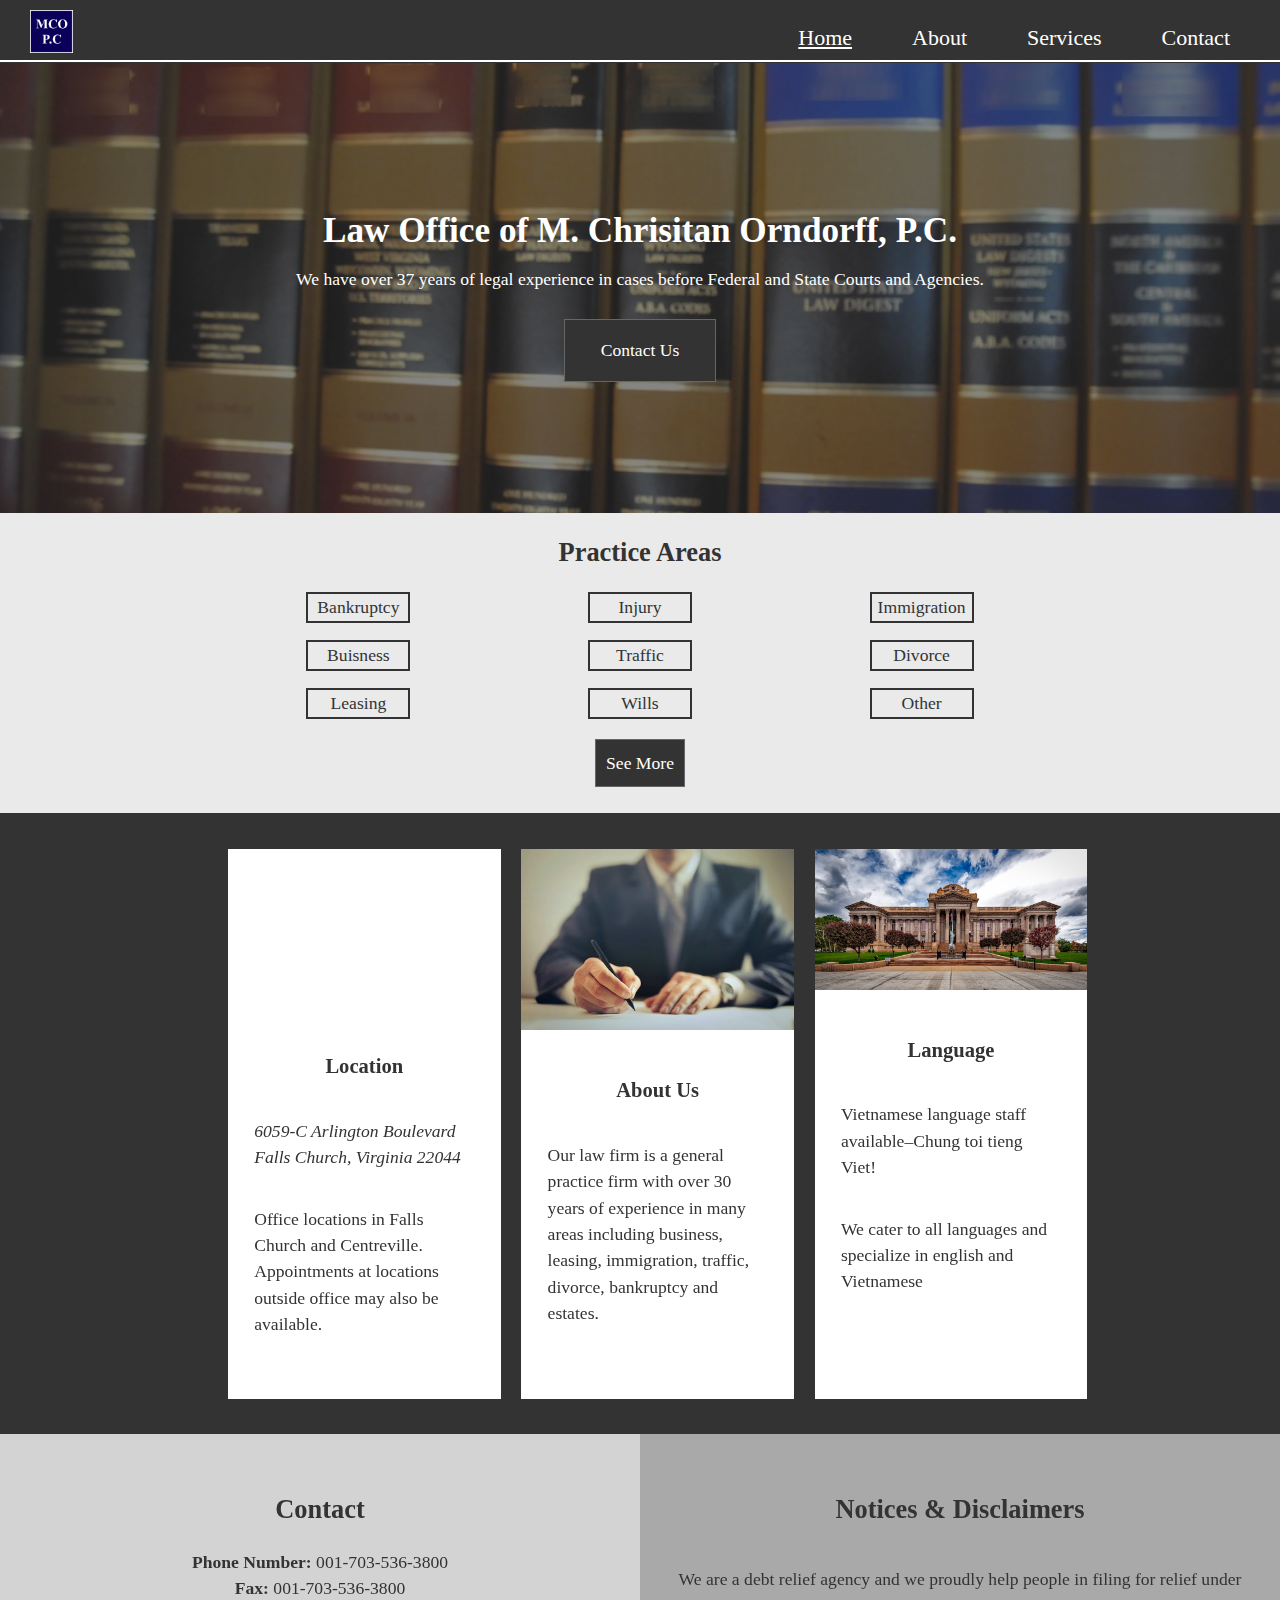
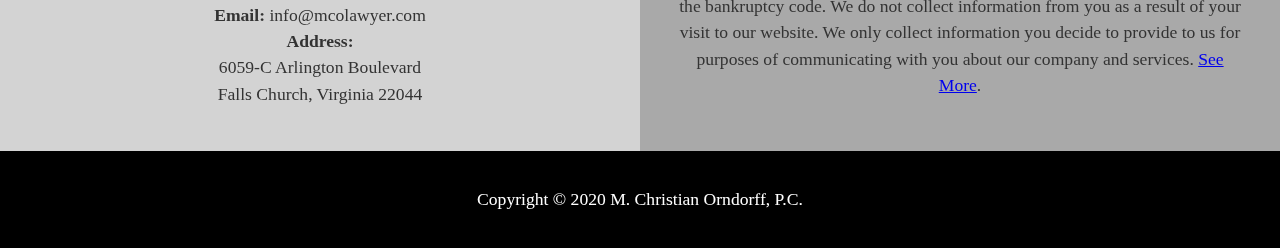
<file: index.html>
<!DOCTYPE html>
<html lang="en">

<head>
    <meta charset="UTF-8">
    <meta name="viewport" content="width=device-width, initial-scale=1, shrink-to-fit=no">
    <title>mcolawyer.com | Home</title>
    <link rel="stylesheet" href="css/style.css">
    <link rel="shortcut icon" type="image/x-icon" href="./img/law-firm-logo.jpg" />
    <script src="JS/script.js"></script>
</head>

<body>
    <!-- Header  Navbar + Showcase -->
    <header class="with-showcase">
        <div class="navbar">
            <div id="branding">
                <a href="index.html"><img src="img/law-firm-logo.jpg" alt=""></a>
            </div>

            <nav>
                <ul>
                    <li class="current"><a href="index.html">Home</a></li>
                    <li><a href="about.html">About</a></li>
                    <li><a href="services.html">Services</a></li>
                    <li><a href="contact.html">Contact</a></li>
                </ul>
            </nav>
        </div>

        <div id="showcase" class="grid">
            <div class="bg-img"></div>
            <div class="content-wrap">
                <h1>Law Office of M. Chrisitan Orndorff, P.C.</h1>
                <p>
                    We have over 37 years of legal experience in cases before Federal and State Courts and Agencies.
                </p>
                <a href="contact.html" class="btn">Contact Us</a>
            </div>
        </div>
    </header>

    <!-- Main Area -->
    <main id="main">
        <!-- Section A-->
        <section id="section-a" class="grid">
            <div class="content-wrap">
                <h2 class="content-title"> Practice Areas </h2>
                <div class="content-text">
                    <div id="services">
                        <ul>
                            <li>
                                <a href="services.html#bankruptcy">Bankruptcy</a>
                            </li>

                            <li>
                                <a href="services.html#injury">Injury</a>
                            </li>

                            <li>
                                <a href="services.html#immigration">Immigration</a>
                            </li>

                            <li>
                                <a href="services.html#buisness">Buisness</a>
                            </li>

                            <li>
                                <a href="services.html#traffic">Traffic</a>
                            </li>

                            <li>
                                <a href="services.html#divorce">Divorce</a>
                            </li>

                            <li>
                                <a href="services.html#leasing">Leasing</a>
                            </li>

                            <li>
                                <a href="services.html#will"> Wills</a>
                            </li>

                            <li>
                                <a href="services.html">Other</a>
                            </li>
                        </ul>
                    </div>
                    <a href="services.html" class="btn">See More</a>
                </div>
        </section>

        <!-- Section B -->
        <section id="section-b" class="grid">
            <ul>
                <li>
                    <div class="card">
                        <div class="card-header">
                            <iframe
                                src="https://www.google.com/maps/embed?pb=!1m18!1m12!1m3!1d3106.5430402794236!2d-77.14359304911618!3d38.86581585631005!2m3!1f0!2f0!3f0!3m2!1i1024!2i768!4f13.1!3m3!1m2!1s0x89b7b47b4741dfd9%3A0x565ac88658997ae4!2sLaw%20Office%20of%20M.%20Christian%20Orndorff%2C%20P.C.!5e0!3m2!1sen!2sus!4v1590360312709!5m2!1sen!2sus"
                                width="600" height="450" frameborder="0" style="border:0;" allowfullscreen=""
                                aria-hidden="false" tabindex="0"></iframe>
                        </div>
                        <div class="card-content">
                            <h3 class="card-title"> Location </h2>
                                <p>
                                    <em>6059-C Arlington Boulevard
                                        Falls Church, Virginia 22044 </em>
                                </p>
                                <p>
                                    Office locations in Falls Church and Centreville. Appointments at locations outside
                                    office may also be available.
                                </p>
                        </div>
                </li>

                <li>
                    <div class="card">
                        <div class="card-header">
                            <img src="img/lawyer.jpeg" alt="">
                        </div>
                        <div class="card-content">
                            <h3 class="card-title"> About Us </h2>
                                <p>
                                    Our law firm is a general practice firm with over 30 years of experience in many areas including business, leasing, immigration, traffic, divorce, bankruptcy and estates. 
                                </p>
                        </div>
                </li>

                <li>
                    <div class="card">
                        <div class="card-header">
                            <img src="img/court.jpeg" alt="">
                        </div>
                        <div class="card-content">
                            <h3 class="card-title"> Language </h2>
                                <p>
                                    Vietnamese language staff available–Chung toi tieng Viet!
                                </p>
                                <p>
                                    We cater to all languages and specialize in english and Vietnamese
                                </p>
                        </div>
                </li>
            </ul>


        </section>
    </main>

    <!-- Section C -->

    <div id="section-c" class="grid">
        <div class="box">
            <h2 class="content-title">Contact</h2>
            <ul>
                <li><strong>Phone Number: </strong> 001-703-536-3800</li>
                <li><strong>Fax: </strong> 001-703-536-3800</li>
                <li><strong>Email: </strong> info@mcolawyer.com</li>
                <li><strong>Address: </strong>
                    6059-C Arlington Boulevard
                    Falls Church, Virginia 22044
                </li>
            </ul>
        </div>
        <div class="box">
            <h2 class="content-title">Notices & Disclaimers</h2>
            <p>We are a debt relief agency and we proudly help people in filing for relief under the bankruptcy code. We
                do not collect information from you as a result of your visit to our website. We only collect
                information you decide to provide to us for purposes of communicating with you about our company and
                services.
                <a href="disclaimer.html"> See More</a>.
            </p>
        </div>
    </div>

    <footer id="main-footer">
        <p class="col-sm-4">Copyright &copy; 2020 M. Christian Orndorff, P.C.</p>
    </footer>
</body>

</html>
</file>
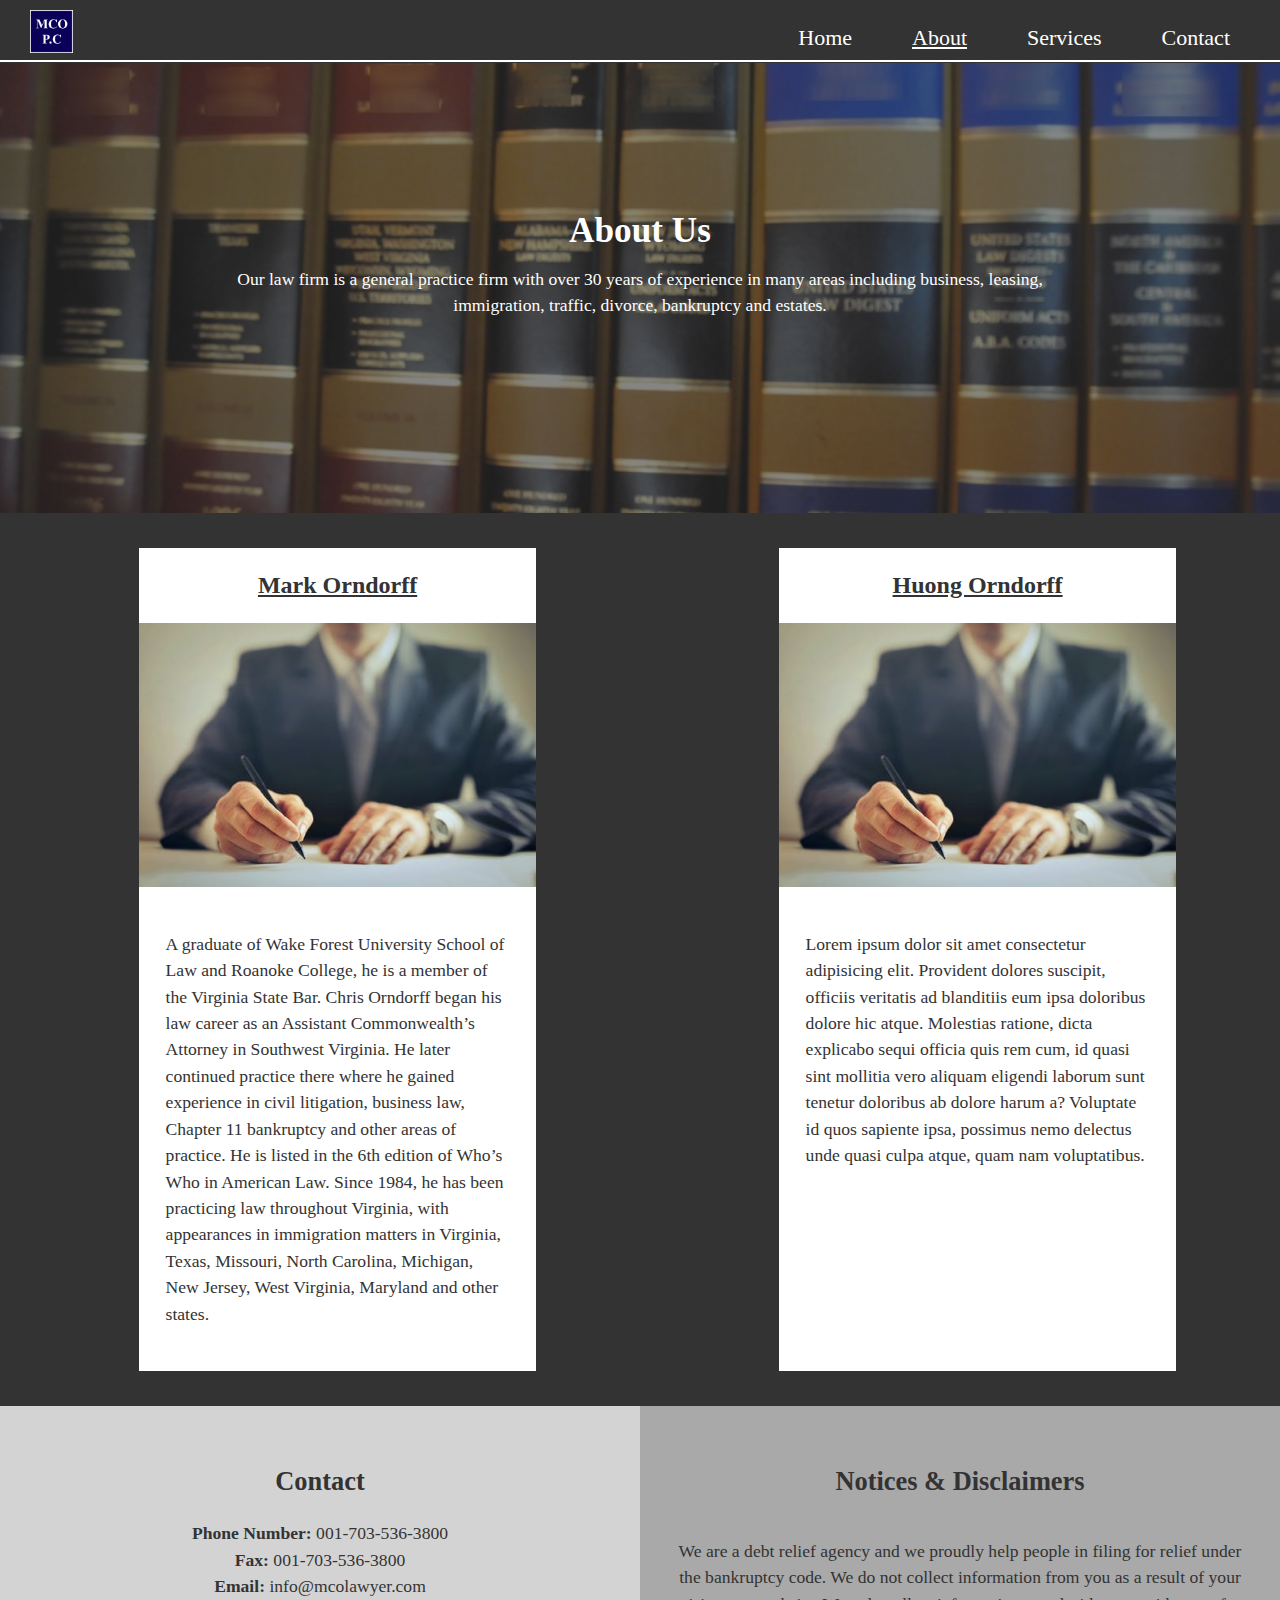
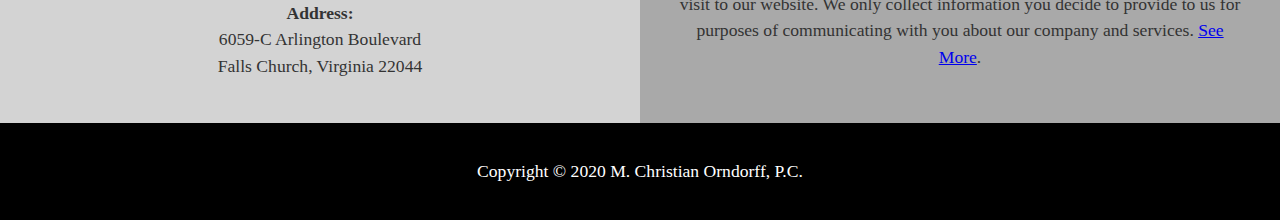
<file: about.html>
<!DOCTYPE html>
<html lang="en">

<head>
    <meta charset="UTF-8">
    <meta name="viewport" content="width=device-width, initial-scale=1.0">
    <title>mcolawyer.com | About</title>
    <link rel="stylesheet" href="css/style.css">
    <link rel="shortcut icon" type="image/x-icon" href="./img/law-firm-logo.jpg" />
    <link href="https://fonts.googleapis.com/css2?family=IBM+Plex+Sans:wght@400;700&display=swap" rel="stylesheet">
</head>

<body>
    <!-- Header Navbar-->
    <header class="with-showcase">
        <div class="navbar">
            <div id="branding">
                <a href="index.html"><img src="img/law-firm-logo.jpg" alt=""></a>
            </div>

            <nav>
                <ul>
                    <li><a href="index.html">Home</a></li>
                    <li class="current"><a href="about.html">About</a></li>
                    <li><a href="services.html">Services</a></li>
                    <li><a href="contact.html">Contact</a></li>
                </ul>
            </nav>
        </div>

        <div id="showcase" class="grid">
            <div class="bg-img"></div>
            <div class="content-wrap">
                <h1>About Us</h1>
                <p>
                    Our law firm is a general practice firm with over 30 years of experience in many areas including business, leasing, immigration, traffic, divorce, bankruptcy and estates. 
                </p>
            </div>
        </div>
    </header>

    <!-- Main Area -->
    <main id="main">
        <!-- Section D -->
        <section id="section-d" class="grid">
            <div class="card">
                <h3 class="card-title"> Mark Orndorff </h3>
                <img src="img/lawyer.jpeg" alt="">
                <div class="card-content">
                    <p>
                        A graduate of Wake Forest University School of Law and Roanoke College, he is a member of the
                        Virginia State Bar. Chris Orndorff began his law career as an Assistant Commonwealth’s Attorney in Southwest
                        Virginia. He later continued practice there where he gained experience in civil litigation, business law,
                        Chapter 11 bankruptcy and other areas of practice. He is listed in the 6th edition of Who’s Who in
                        American Law. Since 1984, he has been practicing law throughout Virginia, with appearances in immigration
                        matters in Virginia, Texas, Missouri, North Carolina, Michigan, New Jersey, West Virginia, Maryland and
                        other states.
                    </p>
                </div>
            </div>

            <div class="card">
                <h3 class="card-title"> Huong Orndorff</h3>
                <img src="img/lawyer.jpeg" alt="">
                <div class="card-content">
                    <p>
                        Lorem ipsum dolor sit amet consectetur adipisicing elit. Provident dolores suscipit,
                        officiis veritatis ad blanditiis eum ipsa doloribus dolore hic atque. Molestias ratione,
                        dicta explicabo sequi officia quis rem cum, id quasi sint mollitia vero aliquam eligendi
                        laborum sunt tenetur doloribus ab dolore harum a? Voluptate id quos sapiente ipsa, possimus
                        nemo delectus unde quasi culpa atque, quam nam voluptatibus.
                    </p>
                </div>
            </div>
        </section>
    </main>

    <!-- Section C -->

    <div id="section-c" class="grid">
        <div class="box">
            <h2 class="content-title">Contact</h2>
            <ul>
                <li><strong>Phone Number: </strong> 001-703-536-3800</li>
                <li><strong>Fax: </strong> 001-703-536-3800</li>
                <li><strong>Email: </strong> info@mcolawyer.com</li>
                <li><strong>Address: </strong>
                    6059-C Arlington Boulevard
                    Falls Church, Virginia 22044
                </li>
            </ul>
        </div>
        <div class="box">
            <h2 class="content-title">Notices & Disclaimers</h2>
            <p>We are a debt relief agency and we proudly help people in filing for relief under the bankruptcy code. We
                do not collect information from you as a result of your visit to our website. We only collect
                information you decide to provide to us for purposes of communicating with you about our company and
                services.
                <a href="disclaimer.html"> See More</a>.
            </p>
        </div>
    </div>

    <footer id="main-footer">
        <p class="col-sm-4">Copyright &copy; 2020 M. Christian Orndorff, P.C.</p>
    </footer>

</body>

</html>
</file>
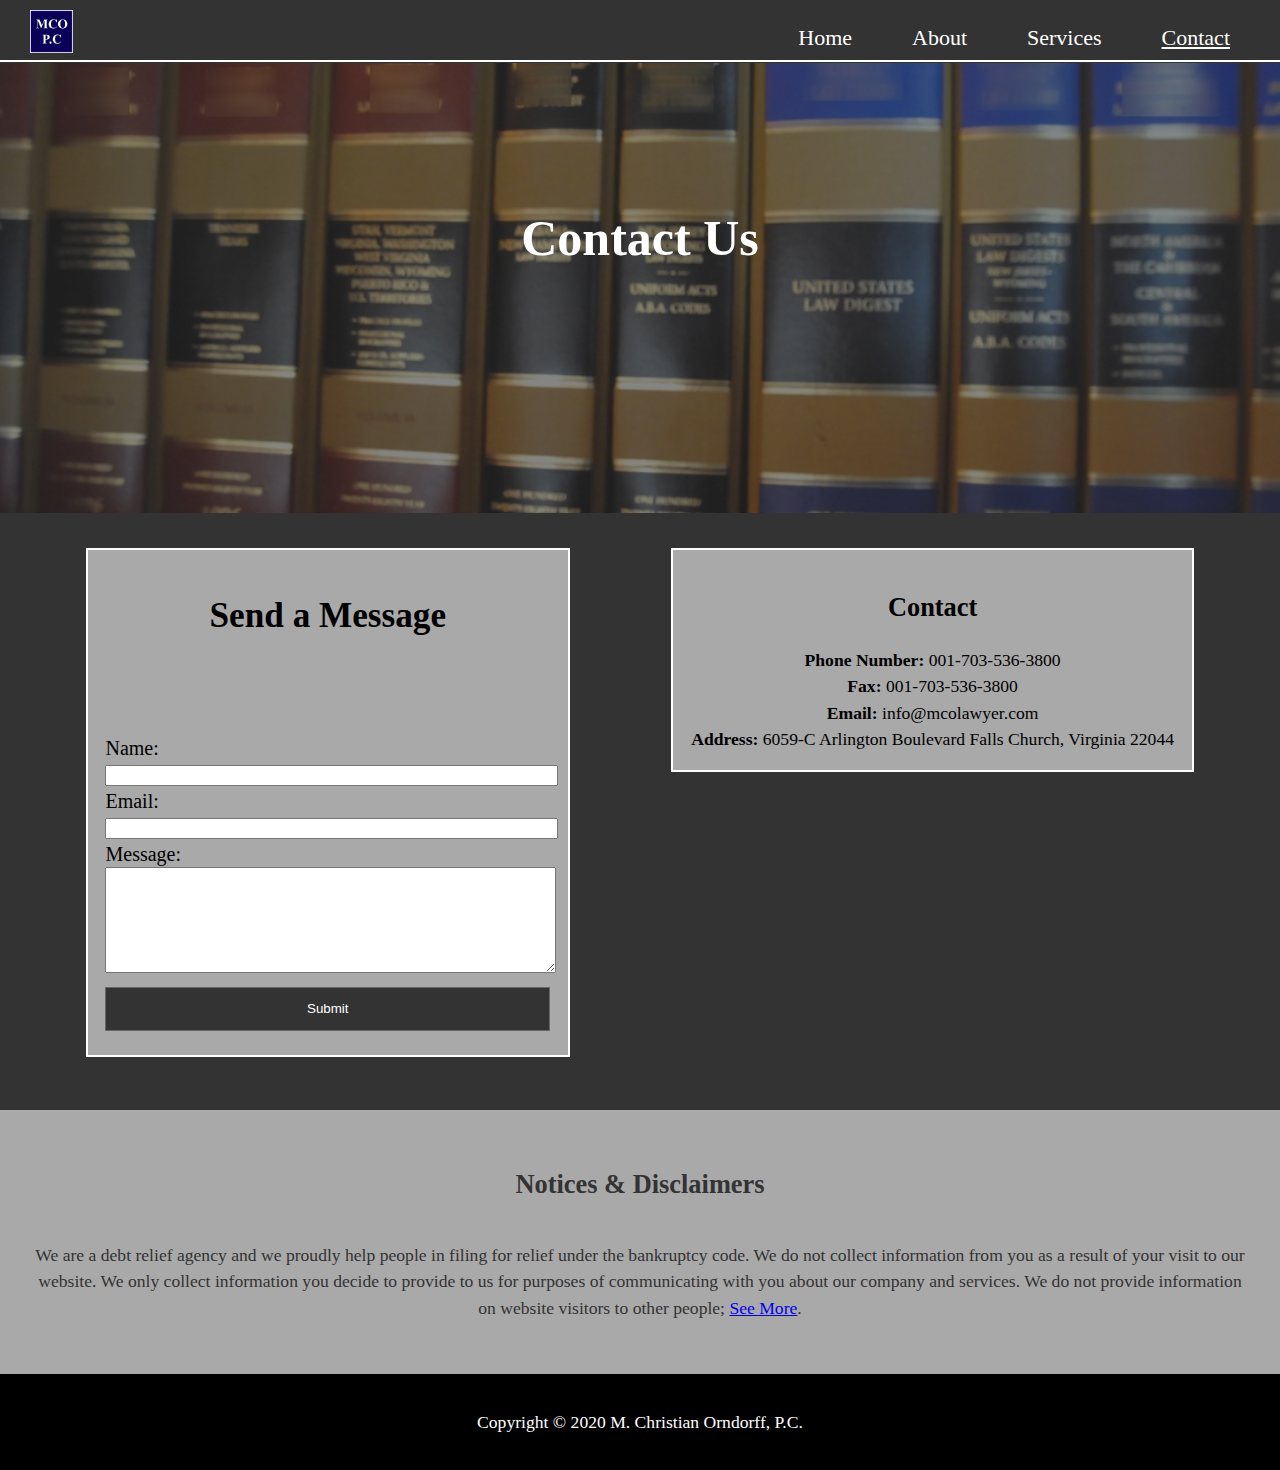
<file: contact.html>
<!DOCTYPE html>
<html lang="en">

<head>
    <meta charset="UTF-8">
    <meta name="viewport" content="width=device-width, initial-scale=1.0">
    <title>mcolawyer.com | Contact</title>
    <link rel="stylesheet" href="css/style.css">
    <link rel="shortcut icon" type="image/x-icon" href="./img/law-firm-logo.jpg" />
    <link href="https://fonts.googleapis.com/css2?family=IBM+Plex+Sans:wght@400;700&display=swap" rel="stylesheet">
</head>

<body>
    <!-- Header Navbar-->
    <header class="with-showcase">
        <div class="navbar">
            <div id="branding">
                <a href="index.html"><img src="img/law-firm-logo.jpg" alt=""></a>
            </div>

            <nav>
                <ul>
                    <li><a href="index.html">Home</a></li>
                    <li><a href="about.html">About</a></li>
                    <li><a href="services.html">Services</a></li>
                    <li class="current"><a href="contact.html">Contact</a></li>
                </ul>
            </nav>
        </div>

        <div id="showcase" class="grid">
            <div class="bg-img"></div>
            <div class="content-wrap">
                <h2>Contact Us</h2>
            </div>
        </div>
    </header>

    <!-- Main Area -->
    <main id="main">
        <!-- Form -->
        <section id="contact-section">
            <form action="#" id="contact">
                <div class="content-wrap">
                    <h1 id="form-title">Send a Message</h1>
                    <p id="error-msg"></p>
                    </p>
                    <div>
                        <label for="name">Name:</label><br>
                        <input type="text" name="name" id="name">
                    </div>
                    <div>
                        <label for="email">Email:</label><br>
                        <input type="email" name="email" id="email">
                    </div>
                    <div>
                        <label for="msg">Message:</label><br>
                        <textarea name="msg" id="msg"></textarea>
                    </div>
                    <input type="submit" value="Submit" class="btn">
                </div>
            </form>

            <div id="contact-box" class="content-wrap">
                <h2 class="content-title">Contact</h2>
                <ul>
                    <li><strong>Phone Number: </strong> 001-703-536-3800</li>
                    <li><strong>Fax: </strong> 001-703-536-3800</li>
                    <li><strong>Email: </strong> info@mcolawyer.com</li>
                    <li><strong>Address: </strong>
                        6059-C Arlington Boulevard
                        Falls Church, Virginia 22044
                    </li>
                </ul>
            </div>
        </section>

    </main>

    <!-- Section C -->

    <div id="section-c">
        <div class="box">
            <h2 class="content-title">Notices & Disclaimers</h2>
            <p>We are a debt relief agency and we proudly help people in filing for relief under
                the bankruptcy code. We do not collect information from you as a result of your visit to our
                website. We
                only collect information you decide to provide to us for purposes of communicating with you
                about our
                company and services. We do not provide information on website visitors to other people;
                <a href="disclaimer.html"> See More</a>.
            </p>
        </div>
    </div>

    <footer id="main-footer">
        <p class="col-sm-4">Copyright &copy; 2020 M. Christian Orndorff, P.C.</p>
    </footer>

    <script src="JS/script.js"></script>
</body>

</html>
</file>
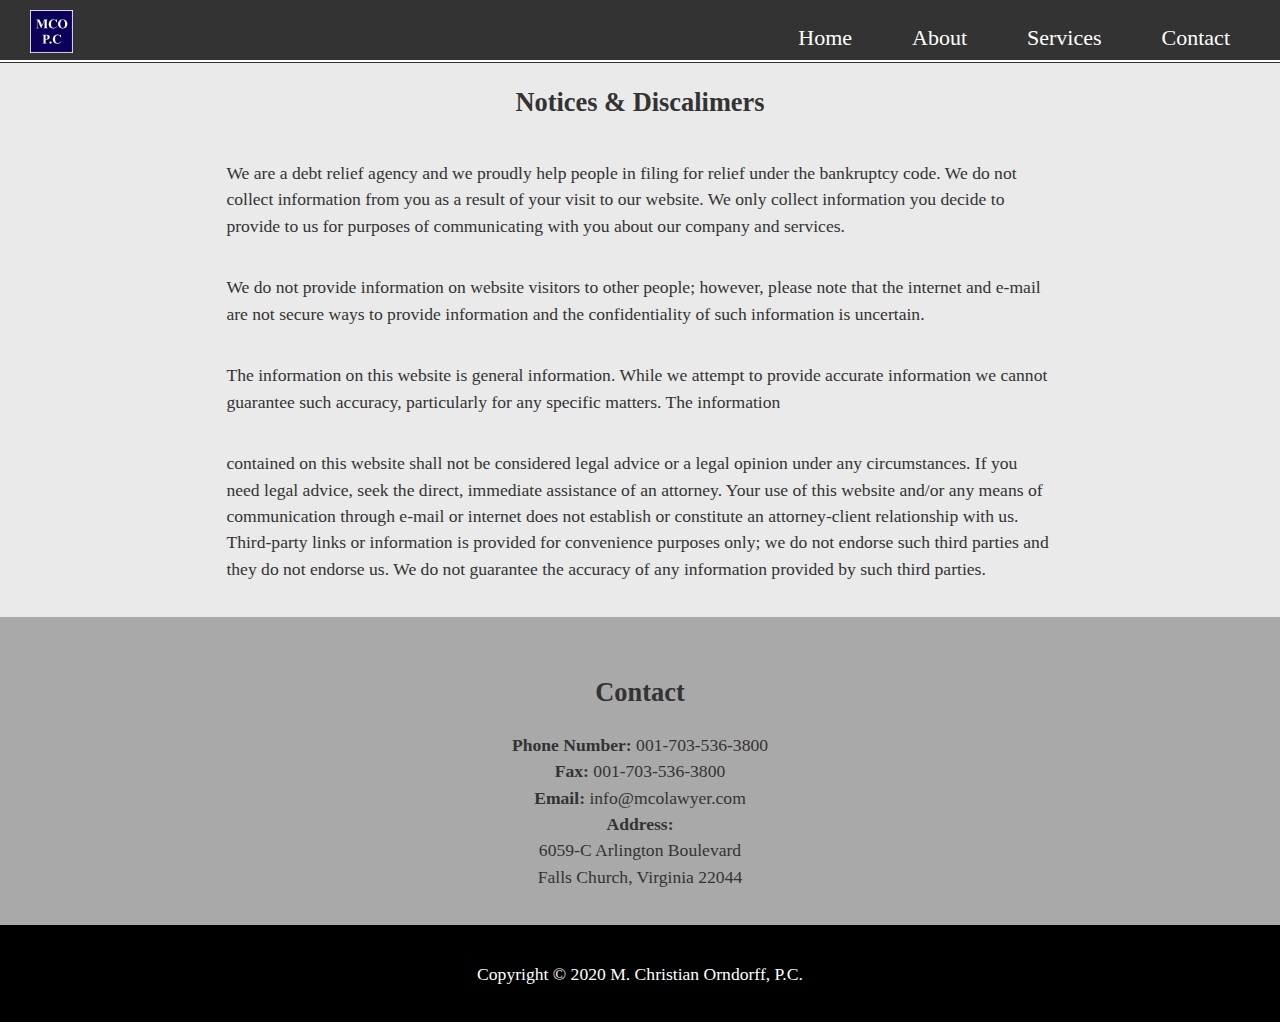
<file: disclaimer.html>
<!DOCTYPE html>
<html lang="en">

<head>
    <meta charset="UTF-8">
    <meta name="viewport" content="width=device-width, initial-scale=1.0">
    <title>mcolawyer.com | About</title>
    <link rel="stylesheet" href="css/style.css">
    <link rel="shortcut icon" type="image/x-icon" href="./img/law-firm-logo.jpg" />
    <link href="https://fonts.googleapis.com/css2?family=IBM+Plex+Sans:wght@400;700&display=swap" rel="stylesheet">
</head>

<body>
    <!-- Header Navbar-->
    <header class="no-showcase">
        <div class="navbar">
            <div id="branding">
                <a href="index.html"><img src="img/law-firm-logo.jpg" alt=""></a>
            </div>

            <nav>
                <ul>
                    <li><a href="index.html">Home</a></li>
                    <li><a href="about.html">About</a></li>
                    <li><a href="services.html">Services</a></li>
                    <li><a href="contact.html">Contact</a></li>
                </ul>
            </nav>
        </div>
    </header>

    <!-- Main Area -->
    <main id="main">
        <!-- Section A-->
        <section id="section-a" class="grid">
            <div class="content-wrap">
                <h2 class="content-title"> Notices & Discalimers </h2>
                <p>
                    We are a debt relief agency and we proudly help people in filing for relief under the bankruptcy
                    code. We do not collect information from you as a result of your visit to our website. We only
                    collect
                    information you decide to provide to us for purposes of communicating with you about our company
                    and services.
                </p>

                <p>
                    We do not provide information on website visitors to other people; however, please note that
                    the internet and e-mail are not secure ways to provide information and the confidentiality of such
                    information is uncertain.
                </p>

                <p>
                    The information on this website is general information. While we attempt to provide accurate
                    information we cannot guarantee such accuracy, particularly for any specific matters. The
                    information
                </p>

                <p>
                    contained on this website shall not be considered legal advice or a legal opinion under any
                    circumstances. If you need legal advice, seek the direct, immediate assistance of an attorney.
                    Your use of this website and/or any means of communication through e-mail or internet does
                    not establish or constitute an attorney-client relationship with us. Third-party links or
                    information is
                    provided for convenience purposes only; we do not endorse such third parties and they do not endorse
                    us. We do not guarantee the accuracy of any information provided by such third parties.
                </p>
        </section>
        </section>
    </main>

    <!-- Section C -->

    <div id="section-c">
        <div class="box">
            <h2 class="content-title">Contact</h2>
            <ul>
                <li><strong>Phone Number: </strong> 001-703-536-3800</li>
                <li><strong>Fax: </strong> 001-703-536-3800</li>
                <li><strong>Email: </strong> info@mcolawyer.com</li>
                <li><strong>Address: </strong>
                    6059-C Arlington Boulevard
                    Falls Church, Virginia 22044
                </li>
            </ul>
        </div>
    </div>

    <footer id="main-footer">
        <p class="col-sm-4">Copyright &copy; 2020 M. Christian Orndorff, P.C.</p>
    </footer>

</body>

</html>
</file>
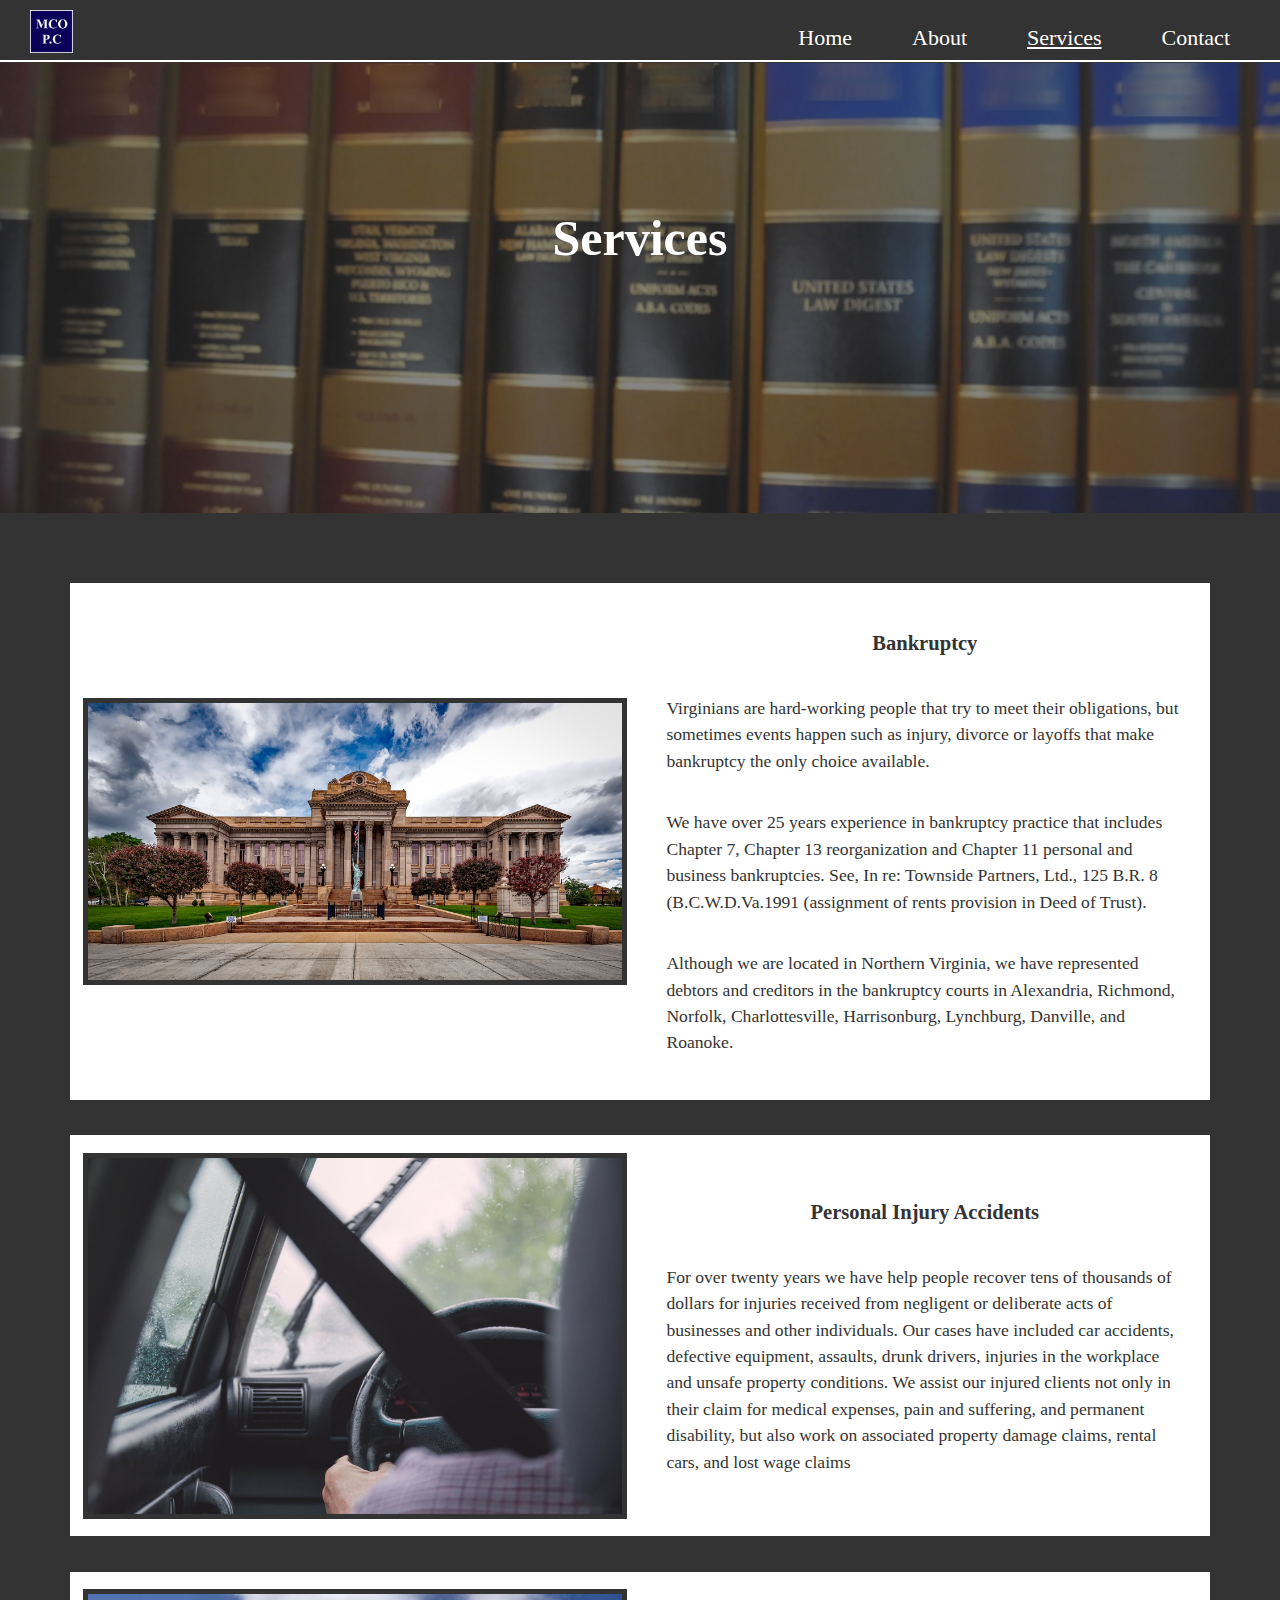
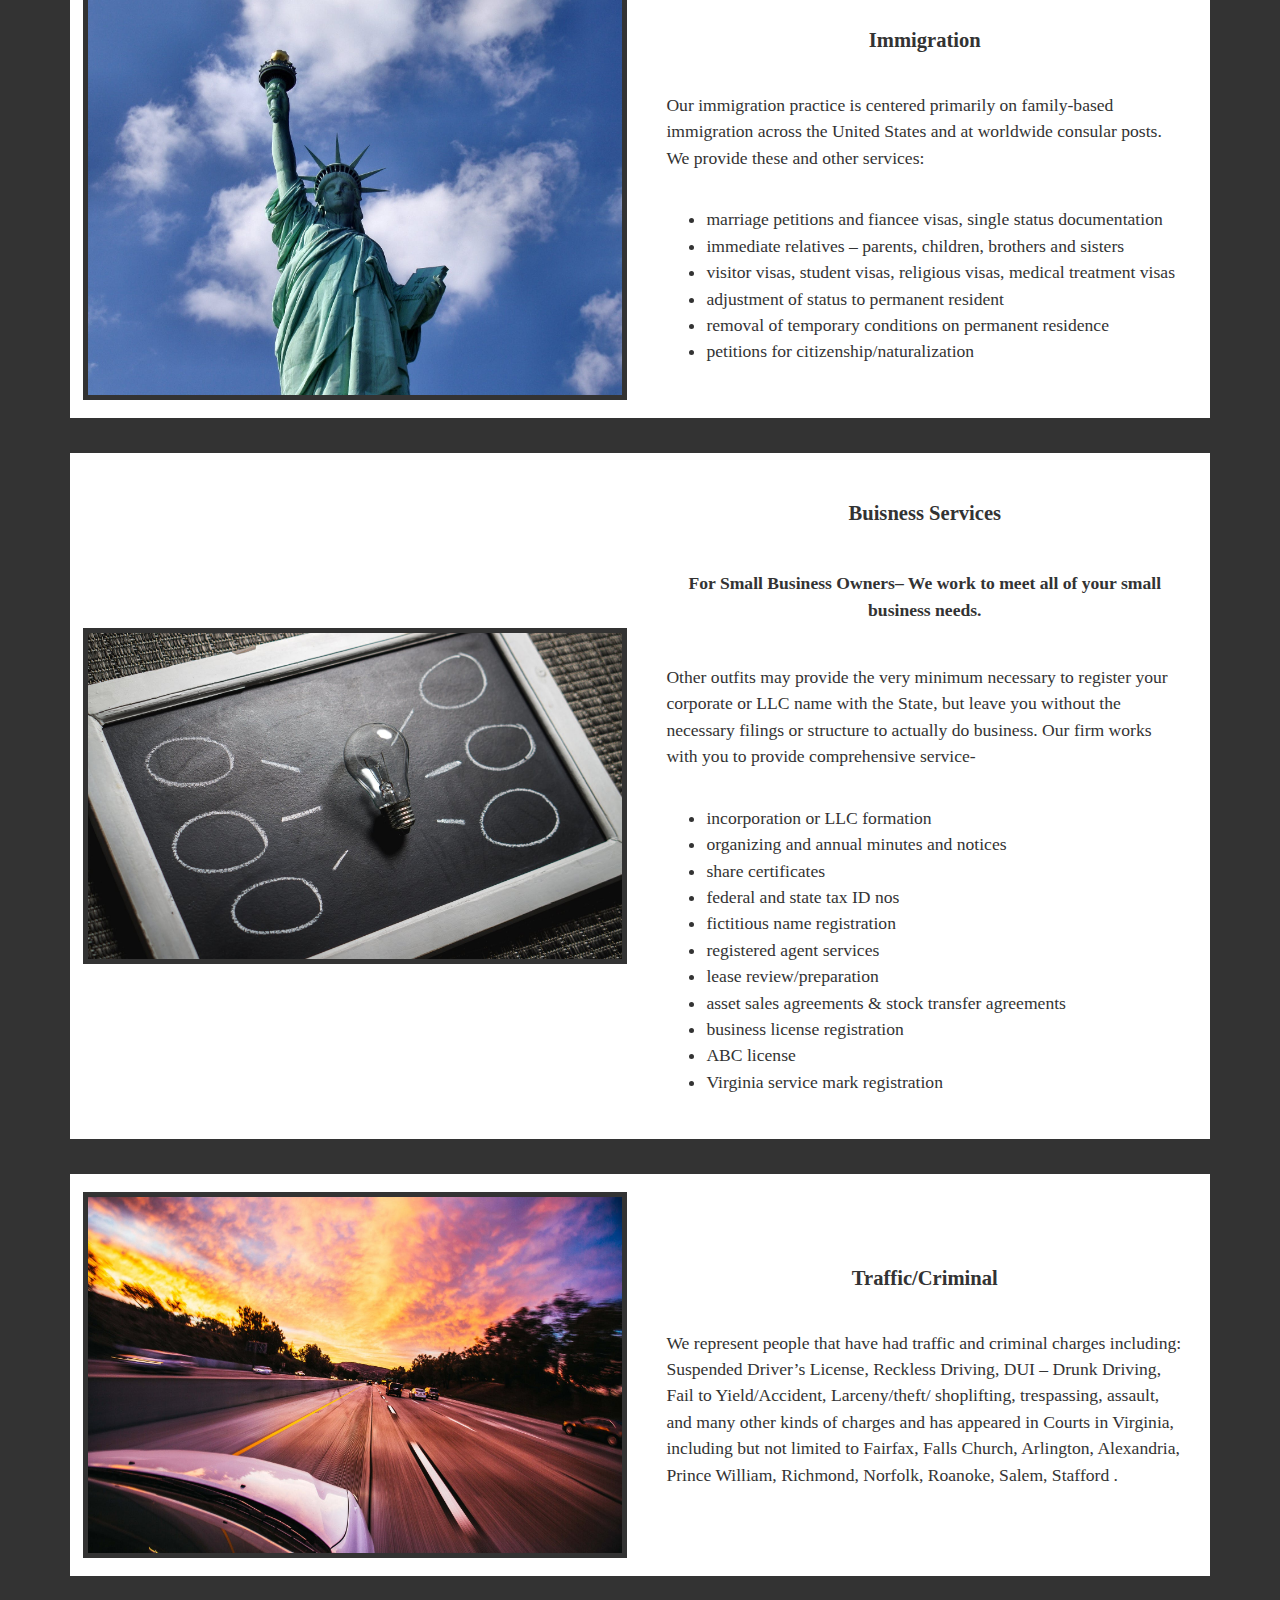
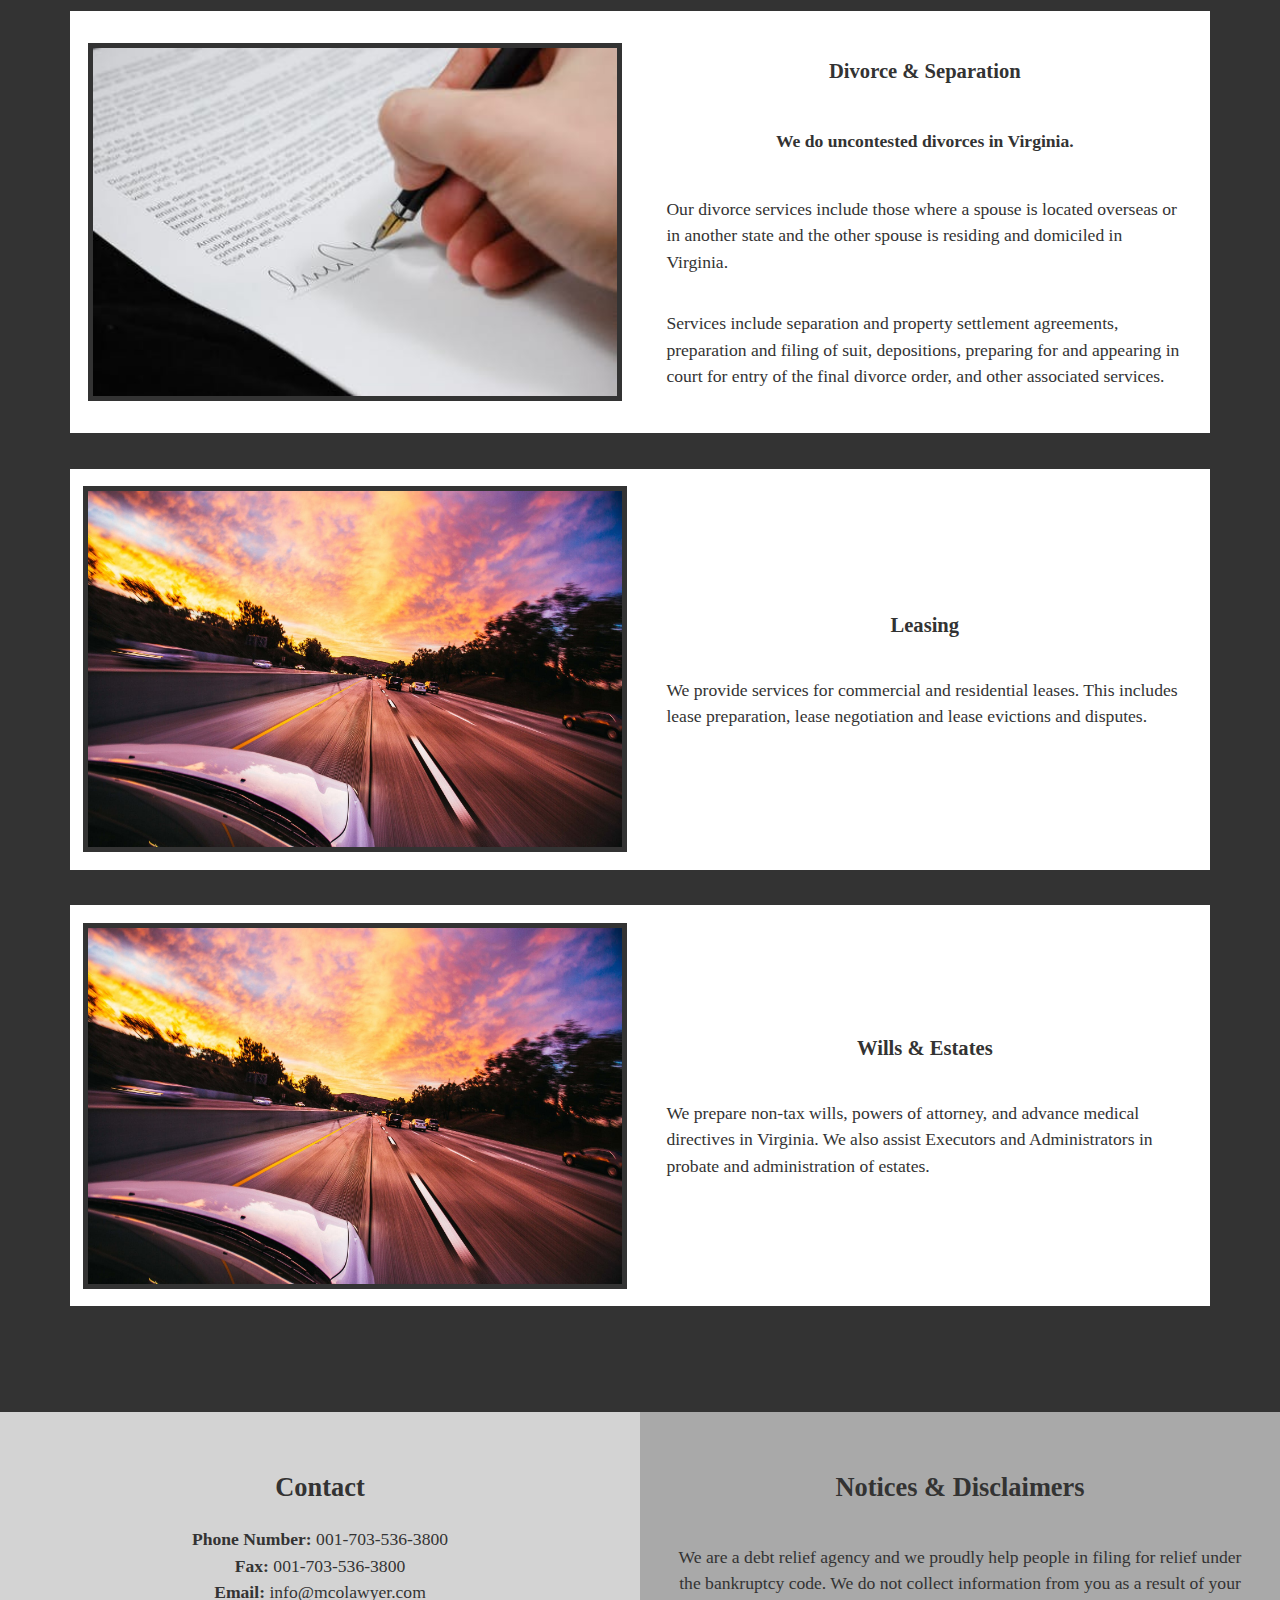
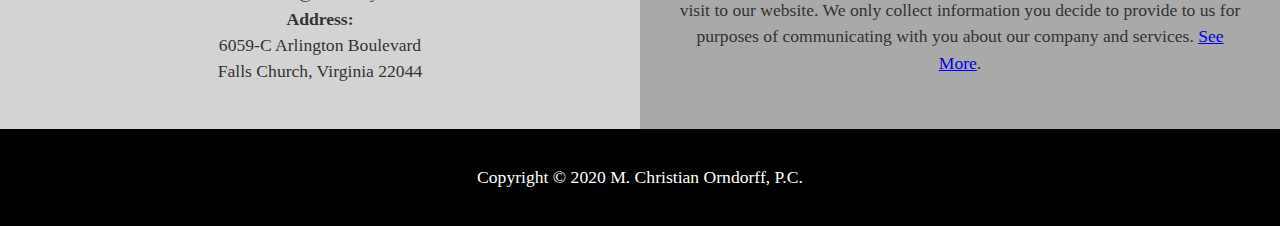
<file: services.html>
<!DOCTYPE html>
<html lang="en">

<head>
    <meta charset="UTF-8">
    <meta name="viewport" content="width=device-width, initial-scale=1.0">
    <title>mcolawyer.com | Services</title>
    <link rel="stylesheet" href="css/style.css">
    <link rel="shortcut icon" type="image/x-icon" href="./img/law-firm-logo.jpg" />
    <link href="https://fonts.googleapis.com/css2?family=IBM+Plex+Sans:wght@400;700&display=swap" rel="stylesheet">
</head>

<body>
    <!-- Header Navbar-->
    <header class="with-showcase">
        <div class="navbar">
            <div id="branding">
                <a href="index.html"><img src="img/law-firm-logo.jpg" alt=""></a>
            </div>

            <nav>
                <ul>
                    <li><a href="index.html">Home</a></li>
                    <li><a href="about.html">About</a></li>
                    <li class="current"><a href="services.html">Services</a></li>
                    <li><a href="contact.html">Contact</a></li>
                </ul>
            </nav>
        </div>

        <div id="showcase" class="grid">
            <div class="bg-img"></div>
            <div class="content-wrap">
                <h2>Services</h2>
            </div>
        </div>
    </header>

    <!-- Main Area -->
    <main id="main">
        <section id="main-service">
            <div class="card" id="bankruptcy">
                <div class="card-header">
                    <img src="img/court.jpeg" alt="">
                </div>
                <div class="card-content">
                    <h3 class="card-title"> Bankruptcy </h2>
                        <p>
                            Virginians are hard-working people that try to meet their obligations, but sometimes events
                            happen such as injury, divorce or layoffs that make bankruptcy the only choice available.
                        </p>

                        <p>
                            We have over 25 years experience in bankruptcy practice that includes Chapter 7, Chapter 13
                            reorganization and Chapter 11 personal and business bankruptcies. See, In re: Townside
                            Partners, Ltd., 125 B.R. 8 (B.C.W.D.Va.1991 (assignment of rents provision in Deed of
                            Trust).
                        </p>

                        <p>
                            Although we are located in Northern Virginia, we have represented debtors and creditors in
                            the bankruptcy courts in Alexandria, Richmond, Norfolk, Charlottesville, Harrisonburg,
                            Lynchburg, Danville, and Roanoke.
                        </p>
                </div>
            </div>

            <div class="card" id="injury">
                <div class="card-header">
                    <img src="img/PI.jpeg" alt="">
                </div>
                <div class="card-content">
                    <h3 class="card-title">Personal Injury Accidents</h2>
                        <p>
                            For over twenty years we have help people recover tens of thousands of dollars for injuries
                            received from negligent or deliberate acts of businesses and other individuals. Our cases
                            have included car accidents, defective equipment, assaults, drunk drivers, injuries in the
                            workplace and unsafe property conditions. We assist our injured clients not only in their
                            claim for medical expenses, pain and suffering, and permanent disability, but also work on
                            associated property damage claims, rental cars, and lost wage claims
                        </p>
                </div>
            </div>

            <div class="card" id="immigration">
                <div class="card-header">
                    <img src="img/immigration.jpg" alt="">
                </div>
                <div class="card-content">
                    <h3 class="card-title">Immigration</h2>
                        <p>
                            Our immigration practice is centered primarily on family-based immigration across the United
                            States and at worldwide consular posts. We provide these and other services:
                        </p>
                        <ul>
                            <li>marriage petitions and fiancee visas, single status documentation</li>
                            <li>immediate relatives – parents, children, brothers and sisters</li>
                            <li>visitor visas, student visas, religious visas, medical treatment visas</li>
                            <li>adjustment of status to permanent resident</li>
                            <li>removal of temporary conditions on permanent residence</li>
                            <li>petitions for citizenship/naturalization</li>
                        </ul>
                </div>
            </div>

            <div class="card" id="buisness">
                <div class="card-header">
                    <img src="img/buisness.jpeg" alt="">
                </div>
                <div class="card-content">
                    <h3 class="card-title">Buisness Services</h3>
                    <h4 class="card-title">For Small Business Owners–
                        We work to meet all of your small business needs.
                    </h4>
                    <p>
                        Other outfits may provide the very minimum necessary to register your corporate or LLC name with
                        the State, but leave you without the necessary filings or structure to actually do business.

                        Our firm works with you to provide comprehensive service-
                    </p>
                    <ul>
                        <li>incorporation or LLC formation</li>
                        <li>organizing and annual minutes and notices</li>
                        <li>share certificates</li>
                        <li>federal and state tax ID nos</li>
                        <li>fictitious name registration</li>
                        <li>registered agent services</li>
                        <li> lease review/preparation</li>
                        <li>asset sales agreements & stock transfer agreements</li>
                        <li>business license registration</li>
                        <li>ABC license</li>
                        <li>Virginia service mark registration</li>
                    </ul>
                </div>
            </div>

            <div class="card" id="traffic">
                <div class="card-header">
                    <img src="img/traffic.jpeg" alt="">
                </div>
                <div class="card-content">
                    <h3 class="card-title">Traffic/Criminal</h2>
                        <p>
                            We represent people that have had traffic and criminal charges including: Suspended Driver’s
                            License, Reckless Driving, DUI – Drunk Driving, Fail to Yield/Accident, Larceny/theft/
                            shoplifting, trespassing, assault, and many other kinds of charges and has appeared in
                            Courts in
                            Virginia, including but not limited to Fairfax, Falls Church, Arlington, Alexandria, Prince
                            William, Richmond, Norfolk, Roanoke, Salem, Stafford .
                        </p>
                </div>
            </div>

            <div class="card" id="divorce">
                <div class=" card-header">
                    <img src="img/divorce.jpeg" alt="">
                </div>
                <div class="card-content">
                    <h3 class="card-title">Divorce & Separation</h2>
                        <h4 class="card-title">We do uncontested divorces in Virginia.</h4>
                        <p>
                            Our divorce services include those where a spouse is located overseas or in another state
                            and
                            the other spouse is residing and domiciled in Virginia.
                        </p>
                        <p>
                            Services include separation and property settlement agreements, preparation and filing of
                            suit,
                            depositions, preparing for and appearing in court for entry of the final divorce order, and
                            other associated services.
                        </p>
                </div>
            </div>

            <div class="card" id="leasing">
                <div class="card-header">
                    <img src="img/traffic.jpeg" alt="">
                </div>
                <div class="card-content">
                    <h3 class="card-title">Leasing</h2>
                        <p>
                            We provide services for commercial and residential leases. This includes lease preparation,
                            lease negotiation and lease evictions and disputes.
                        </p>
                </div>
            </div>

            <div class="card" id="will">
                <div class="card-header">
                    <img src="img/traffic.jpeg" alt="">
                </div>
                <div class="card-content">
                    <h3 class="card-title">Wills & Estates</h2>
                        <p>
                            We prepare non-tax wills, powers of attorney, and advance medical directives in Virginia. We
                            also assist Executors and Administrators in probate and administration of estates.
                        </p>
                </div>
            </div>

        </section>
    </main>

    <!-- Section C -->

    <div id="section-c" class="grid">
        <div class="box">
            <h2 class="content-title">Contact</h2>
            <ul>
                <li><strong>Phone Number: </strong> 001-703-536-3800</li>
                <li><strong>Fax: </strong> 001-703-536-3800</li>
                <li><strong>Email: </strong> info@mcolawyer.com</li>
                <li><strong>Address: </strong>
                    6059-C Arlington Boulevard
                    Falls Church, Virginia 22044
                </li>
            </ul>
        </div>
        <div class="box">
            <h2 class="content-title">Notices & Disclaimers</h2>
            <p>We are a debt relief agency and we proudly help people in filing for relief under the bankruptcy code. We
                do not collect information from you as a result of your visit to our website. We only collect
                information you decide to provide to us for purposes of communicating with you about our company and
                services.
                <a href="disclaimer.html"> See More</a>.
            </p>
        </div>
    </div>

    <footer id="main-footer">
        <p class="col-sm-4">Copyright &copy; 2020 M. Christian Orndorff, P.C.</p>
    </footer>

</body>

</html>
</file>
<file: css/style.css>
/* Core Styles */

body {
    margin: 0;
    font-family: 'Roboto';
    background: #333333;
    color: #fff;
    font-size: 1.1em;
    line-height: 1.5em;
    text-align: center;
    overflow-x: hidden;
}

iframe {
    width: 100%;
    height: 100%;
}

img {
    display: block;
    width: 100%;
    height: auto;
}

h1,
h2,
h3 {
    margin: 0;
    padding: 1em 0;
}

p {
    margin: 0;
    padding: 1em 0;
}

.btn {
    display: inline-block;
    background: #333;
    color: white;
    text-decoration: none;
    padding: 1em 2em;
    border: 1px solid #666;
    margin: 0.5em 0;
}

.btn:hover {
    background: #eaeaea;
    color: #333;
}

/* Header Navbar */

.with-showcase {
    min-height: 450px;
    color: white;
}



.navbar {
    border-bottom: #fff solid 2px;
}

.navbar #branding {
    display: flex;
    justify-content: center;
    padding: 10px;
}

.navbar #branding a {
    height: 20%;
    width: 20%;
    background-size: cover;
    justify-content: center;
}

.navbar nav ul {
    display: flex;
    justify-content: center;
    margin: 0;
    padding: 0;
    padding-bottom: 2px;
}

.navbar nav li {
    display: inline;
    padding: 0 10px;
    margin: 0;
}

.navbar nav a {
    color: white;
    text-decoration: none;
}

.navbar nav a:hover {
    color: lightblue;
}

.navbar .current a {
    text-decoration: underline;
}

/* Header Showcase */

#showcase {
    min-height: 450px;
    color: white;
}

#showcase .bg-img {
    position: absolute;
    background: #333333 url(../img/books.jpg);
    background-position: center;
    background-repeat: no-repeat;
    background-size: cover;
    width: 100%;
    height: 450px;
    z-index: -1;
    opacity: 0.4;
}

#showcase h1,
#showcase h2 {
    line-height: 1em;
    padding-top: 100px;
    padding-bottom: 0;
    padding-left: 1em;
    padding-right: 1em;
}

#showcase h2 {
    padding-top: 150px;
    font-size: 50px;
}

#showcase .content-wrap,
#section-a .content-wrap {
    padding: 0 1.5em;
}

/* Section A */

#section-a {
    background: #eaeaea;
    color: #333;
    padding-bottom: 1em;
}

#section-a ul {
    display: grid;
    grid-template-columns: 1fr 1fr 1fr;
    justify-content: center;
    grid-gap: 1em;
    margin: 0;
    padding: 0;
}

#section-a li {
    width: 100px;
    display: inline;
    padding: 0;
    margin: 0;
    border: #333 2px solid;
}

#section-a li:hover {
    background-color: #333;
    color: white;
}

#section-a a {
    text-decoration: none;
    color: #333;
    padding: 5px;
}

#section-a a:hover {
    color: white;
}

#section-a .btn {
    background-color: #333;
    color: white;
    padding: 10px;
    margin-top: 20px;
}

#section-a .btn:hover {
    background: #eaeaea;
    color: #333;
}

#section-a p {
    text-align: left;
}


/* Section-b  & d */

#section-b,
#section-d,
#main-service {
    padding: 2em 1em 1em;
}

#section-b ul {
    list-style: none;
    margin: 0;
    padding: 0;
}

#section-b li,
.card {
    margin-bottom: 1em;
    background: white;
    color: #333;
}

#section-d .card-title {
    font-size: 24px;
    text-decoration: underline;
}

.card-content {
    padding: 1.5em;
    text-align: left;
}

.card-title {
    text-align: center;
}

/* Section C */
#section-c .box {
    padding: 2em;
    color: #333;
    background: lightgray;
}

#section-c .box:last-child {
    background: darkgray;
}

#section-c ul {
    list-style: none;
    padding: 0;
    margin: 0;
}


/* contact form */

#contact-section {
    background: #333;
    color: black;
    padding: 2em;
}

#contact-section .content-wrap {
    border: white solid 2px;
    padding: 1em;
    background: darkgray;
}

#contact {
    padding-bottom: 1em;
}

#contact label {
    float: left;
    font-size: 20px;
    font-weight: 400;
}

#contact input {
    width: 100%;
}

#contact textarea {
    height: 100px;
    width: 100%;
}

#contact-box ul {
    list-style: none;
    padding: 0;
    margin: 0;
}

.error {
    background: red;
    color: white;
}

/* Footer */

#main-footer {
    padding: 1em;
    background: black;
    color: white;
    text-align: center;
}



@media(min-width: 700px) {
    body {
        overflow-x: hidden;
    }

    .grid {
        display: grid;
        grid-template-columns: 1fr repeat(2, minmax(auto, 25em)) 1fr;
        width: 100%;
    }

    .navbar {
        font-size: 22px;
        min-height: 60px;
    }

    .navbar #branding {
        display: inline-block;
        float: left;
        padding-left: 30px;
    }

    .navbar img {
        width: 43px;
        height: 43px;
    }

    .navbar nav {
        padding-top: 25px;
        float: right;
    }

    .navbar nav li {
        padding-right: 50px;
    }

    #showcase h1 {
        padding-top: 150px;
    }

    .content-wrap,
    #section-b ul {
        grid-column: 2/4;
    }

    #section-a li {
        justify-self: center;
    }

    .box,
    #main-footer div {
        grid-column: span 2;
    }

    .box li {
        white-space: pre-line;
    }

    #section-b .grid,
    #section-d .grid {
        width: 100%;
        height: 100%;
    }

    #section-b ul,
    #section-d {
        display: flex;
        justify-content: space-around;
    }

    #section-b li,
    #section-d .card {
        width: 31%;
    }

    #main-service {
        padding: 4em;
    }

    #main-service .card {
        display: grid;
        grid-template-columns: 1fr 1fr;
        align-items: center;
        justify-content: center;
        margin-bottom: 2em;
    }

    #main-service .card-header {
        display: flex;
        justify-content: center;
        margin: 1em;

    }

    #main-service img {
        padding: 0;
        margin: 0;
        border: solid #333 5px;
    }

    #contact-section {
        display: flex;
        justify-content: space-around;
    }

    #contact {
        width: 40%;
    }

    #contact-box {
        width: 40%;
        height: 80%;
    }
}
</file>
